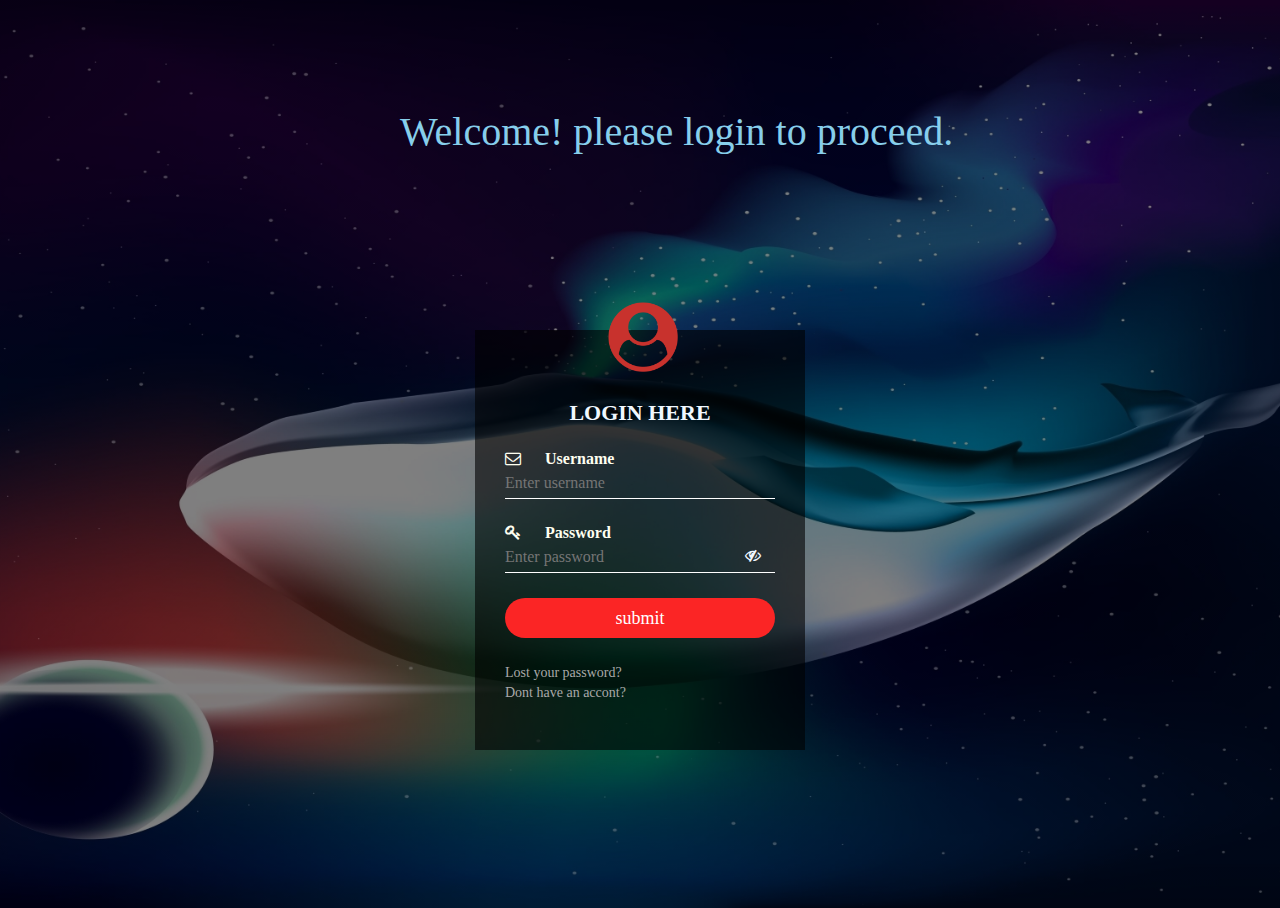
<file: index.html>
<!DOCTYPE html>
<html>
<head>
	<title>login page</title>
	<link rel="stylesheet" type="text/css" href="s.css">
	<link rel="stylesheet" type="text/css" href="https://stackpath.bootstrapcdn.com/font-awesome/4.7.0/css/font-awesome.min.css">
</head>
<body>
	<header>Welcome! please login to proceed.</header>
	<div class="loginbox">
		<h1>LOGIN HERE</h1>
			<form action="https://manik-jain0821.github.io/mike01.github.io/login_2" onsubmit="#">
				<div class="user-circle">
					<img src="logo1.png" height="100px" width="100px"></div>
				<p><i class="fa fa-envelope-o"></i> Username</p>
				<input type="text" name="" placeholder="Enter username" required="true">
				<p><i class="fa fa-key"></i>
				Password</p>
				<input type="password" name="" placeholder="Enter password" id="myInput" required="true">
				<span class="eye" onclick="myFunction()">
				<i id="hide1" class="fa fa-eye" ></i>
				<i id="hide2" class="fa fa-eye-slash"></i>
				</span>
				<input type="submit" value="submit" >
				<a href="https://manik-jain0821.github.io/mike01.github.io/passlogin.html">Lost your password?</a><br>
				<a href="https://manik-jain0821.github.io/mike01.github.io/passlogin.html">Dont have an accont?</a>
				<script>
			function myFunction(){
				var x = document.getElementById("myInput");
				var y = document.getElementById("hide1");
				var z = document.getElementById("hide2");

				if(x.type === 'password'){
					x.type = "text"
					y.style.display = "block";
					z.style.display = "none";
				}
				else{
					x.type = "password"
					y.style.display = "none";
					z.style.display = "block";
				}
			}
			</script>
			</form>
		</div>
</body>
</html>
</file>
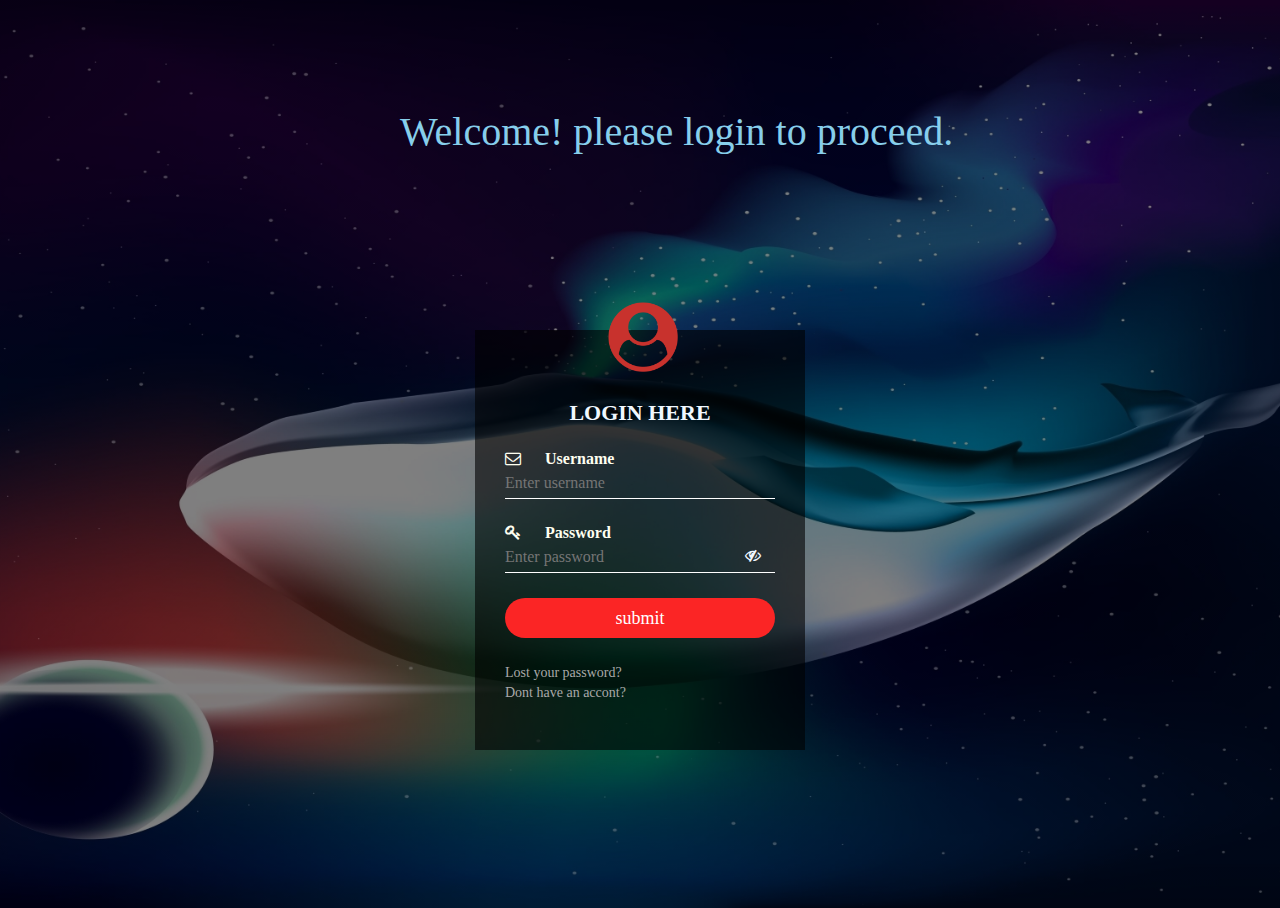
<file: login_1.html>
<!DOCTYPE html>
<html>
<head>
	<title>login page</title>
	<link rel="stylesheet" type="text/css" href="s.css">
	<link rel="stylesheet" type="text/css" href="https://stackpath.bootstrapcdn.com/font-awesome/4.7.0/css/font-awesome.min.css">
</head>
<body>
	<header>Welcome! please login to proceed.</header>
	<div class="loginbox">
		<h1>LOGIN HERE</h1>
			<form action="file:///C:/Users/kc/Desktop/HTML%20demo/p3/web1/login_2.html" onsubmit="#" target="_blank" >
				<div class="user-circle">
					<img src="logo1.png" height="100px" width="100px"></div>
				<p><i class="fa fa-envelope-o"></i> Username</p>
				<input type="text" name="" placeholder="Enter username" required="true">
				<p><i class="fa fa-key"></i>
				Password</p>
				<input type="password" name="" placeholder="Enter password" id="myInput" required="true">
				<span class="eye" onclick="myFunction()">
				<i id="hide1" class="fa fa-eye" ></i>
				<i id="hide2" class="fa fa-eye-slash"></i>
				</span>
				<input type="submit" value="submit" >
				<a href="#">Lost your password?</a><br>
				<a href="#">Dont have an accont?</a>
				<script>
			function myFunction(){
				var x = document.getElementById("myInput");
				var y = document.getElementById("hide1");
				var z = document.getElementById("hide2");

				if(x.type === 'password'){
					x.type = "text"
					y.style.display = "block";
					z.style.display = "none";
				}
				else{
					x.type = "password"
					y.style.display = "none";
					z.style.display = "block";
				}
			}
			</script>
			</form>
		</div>
</body>
</html>
</file>
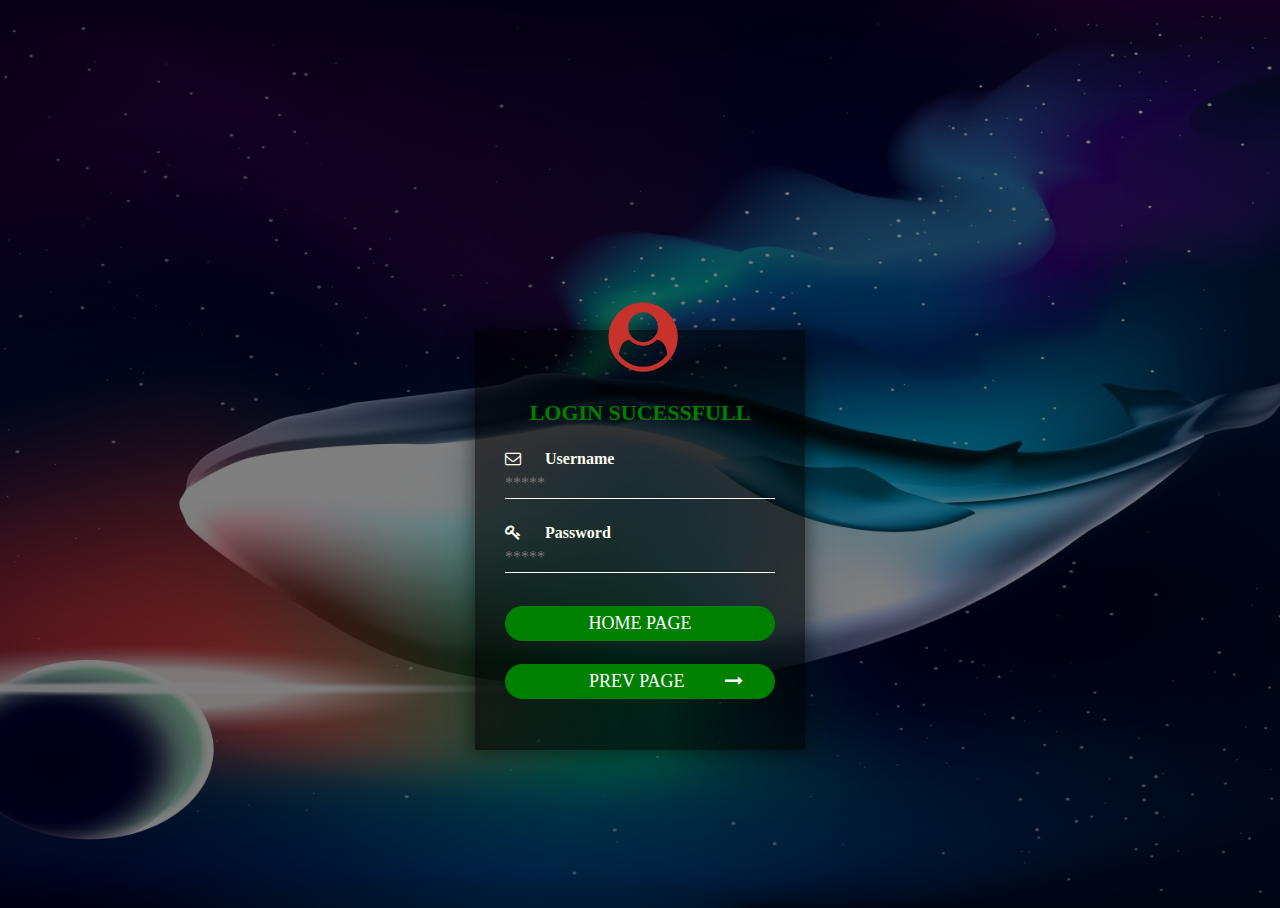
<file: login_2.html>
<!DOCTYPE html>
<html>
<head>	
	<meta charset="utf-8">
	<meta name="viewport" content="width=device-width, initial-scale=1.0">
	<meta http-equiv="X-UA-Compatible" content="ie=edge">
	<title>login page</title>
	<link rel="stylesheet" type="text/css" href="s1.css">
	<link rel="stylesheet" type="text/css" href="https://stackpath.bootstrapcdn.com/font-awesome/4.7.0/css/font-awesome.min.css">
</head>
<body>
	<div class="loginbox">
		<h1>LOGIN SUCESSFULL</h1>
			<form action="https://manik-jain0821.github.io/mike01.github.io/homepage" onsubmit="#" >
				<div class="user-circle">
					<img src="logo1.png" height="100px" width="100px"></div>
				<p><i class="fa fa-envelope-o"></i> Username</p>
				<input type="text" name="" placeholder="*****" >
				<p><i class="fa fa-key"></i>
				Password</p>
				<input type="password" name="" placeholder="*****" >
				<input type="submit" value="HOME PAGE">
			</form>
		<a href="https://manik-jain0821.github.io/mike01.github.io/"><button class="button">&emsp;&emsp;&emsp;&emsp;PREV PAGE &emsp;&emsp;<i class="fa fa-long-arrow-right"></i></button></a>
	</div>
</body>
</html>
</file>
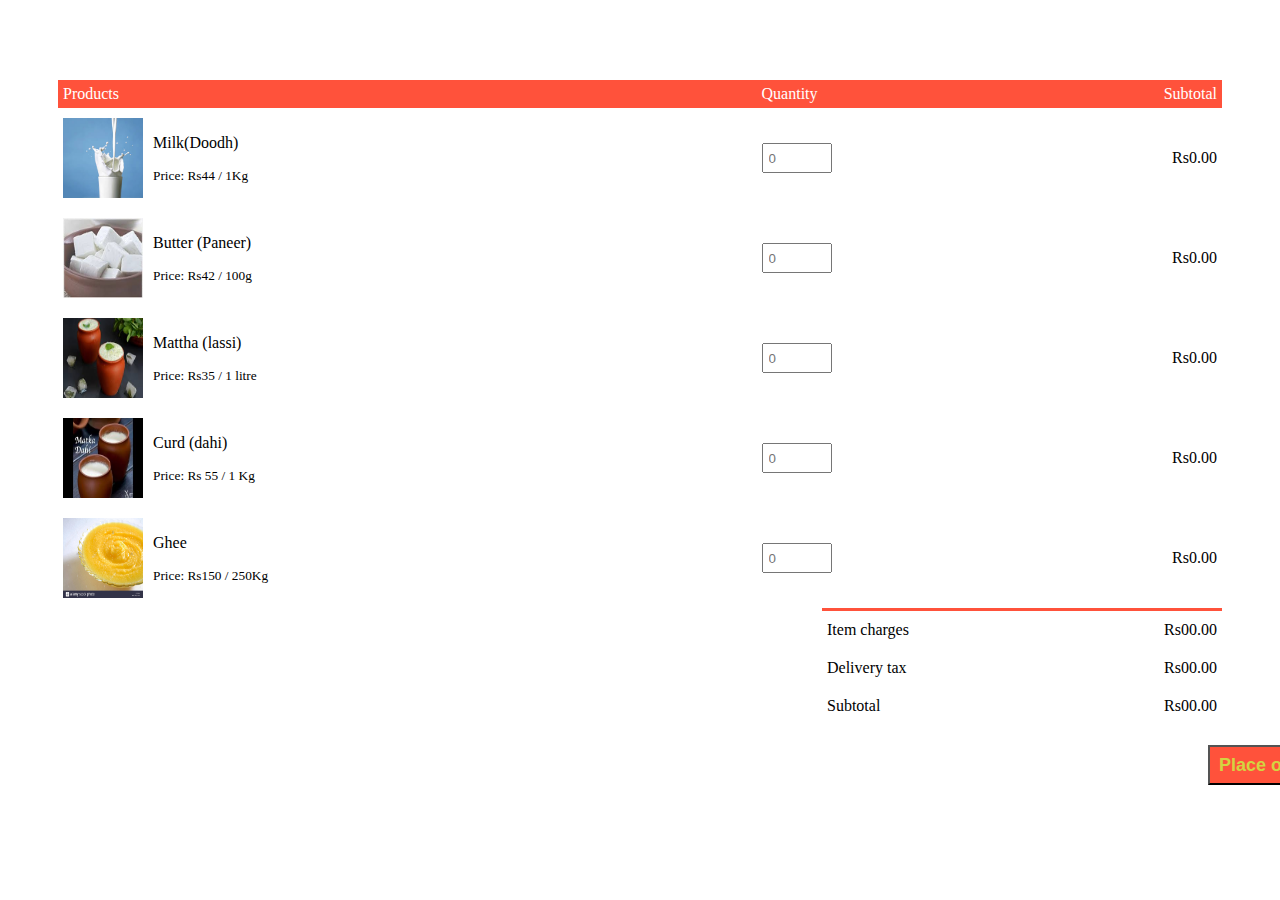
<file: order1.html>
<html lang="en">
    <head>
        <meta charset="UTF-8">
        <meta name="viewport" content="width=device-width, initial-scale=1.0">
        <title>All products </title>
        <!-- <link rel="stylesheet" href="style.css"> -->
        <style>
            .cart-page{
                margin: 80px auto;
                margin-left: 50px;
                margin-right: 50px;
            }
            table{
                width: 100%;
                border-collapse: collapse;
            }
            .cart-info{
                display: flex;
                flex-wrap: wrap;
            }
            th{
                text-align: left;
                padding: 5px;
                color: #fff;
                background: #ff523b;
                font-weight: normal;
            }
            td{
                padding: 10px 5px;
            }
            td input{
                width: 70px;
                height: 30px;
                padding: 5px;
            }
            td a{
                color: #ff523b;
                font-size: 12px;
            }
            td img{
                width: 80px;
                height: 80px;
                margin-right: 10px;
            }
            .total-price{
                display: flex;
                justify-content: flex-end;
            }
            .total-price table{
                border-top: 3px solid #ff523b;
                width: 100%;
                max-width: 400px;
            }
            td:last-child{
                text-align: right;
            }
            th:last-child{
                text-align: right;
            }
            .btn {
                /* margin-right: 100px; */
                margin-left: 1200px;
                margin-bottom: 50px;
                height: 40px;
                width: 120px;
                margin-top: -60px;
                background-color:#ff523b;
                color: rgb(211, 211, 65);
                font-size: 18px;
                font-weight: 580;
            }
            .btn1{
                /* margin-right: 100px; */
                display: none;
                margin-left: 1200px;
                margin-bottom: 50px;
                height: 40px;
                width: 120px;
                margin-top: -60px;
                background-color: rgb(40, 230, 40);
                color: rgb(238, 238, 32);
                font-size: 18px;
                font-weight: 580;
            }
            .btn :hover{
                background-color: rgb(55, 216, 55);
                transition: all;
                transition-delay: 0.4s ease;
            }



            @media only screen and (max-width: 600px){
                .row{
                    text-align: center;
                }
                .col-2, .col-3, .col-4{
                    flex-basis: 100%;
                }
                .single-product .row{
                    padding: 20px 0px;
                }
                .single-product h1{
                    font-size: 26px;
                    line-height: 32px;
                }
                .cart-info p{
                    display: none;
                }

            }

        </style>
    </head>
    <body class="ord1">
    <div class="order1" id="o1">
        <div class="container">
            <div class="navbar">
                <div class="logo">
                    <!-- <img src="" width="125px"> -->
                </div>
                <!-- <nav>
                    <ul id ="MenuItems">
                        <li><a href=""></a></li>
                        <li><a href=""></a></li>
                        <li><a href=""></a></li>
                        <li><a href=""></a></li>
                        <li><a href=""></a></li>
                    </ul>
                </nav> -->
            <!-- <img src="">
            <img src=""> -->
            </div>
        </div>

        <div class="small-container cart-page">
            <table>
                <tr>
                    <th>Products</th>
                    <th>Quantity</th>
                    <th>Subtotal</th>
                </tr>
                <tr>
                    <td>
                        <div class="cart-info">
                            <img src="img/1.jpg" alt="">
                            <div>
                                <p>Milk(Doodh)</p>
                                <small>Price: Rs44 / 1Kg</small>
                                <!-- <br>
                                <a href="">Remove</a> -->
                            </div>
                        </div>
                    </td>
                    <td><input type="number" placeholder="0" value="" onclick="recipt()" id="q1" oninput="recipt()" min="0"></td>
                    <td id="p1">Rs0.00</td>
                </tr><tr>
                    <td>
                        <div class="cart-info">
                            <img src="img/2.jpg" alt="">
                            <div>
                                <p>Butter (Paneer)</p>
                                <small>Price: Rs42 / 100g</small>
                                <!-- <br>
                                <a href="">Remove</a> -->
                            </div>
                        </div>
                    </td>
                    <td><input type="number" placeholder="0" value="" onclick="recipt()" id="q2" oninput="recipt()" min="0"></td>
                    <td id="p2">Rs0.00</td>
                </tr>
                <tr>
                    <td>
                        <div class="cart-info">
                            <img src="img/3.jpg" alt="">
                            <div>
                                <p>Mattha (lassi)</p>
                                <small>Price: Rs35 / 1 litre</small>
                                <!-- <br>
                                <a href="">Remove</a> -->
                            </div>
                        </div>
                    </td>
                    <td><input type="number" placeholder="0" value="" onclick="recipt()" id="q3"oninput="recipt()" min="0"></td>
                    <td id="p3">Rs0.00</td>
                </tr>
                <tr>
                    <td>
                        <div class="cart-info">
                            <img src="img/6.jpg" alt="">
                            <div>
                                <p>Curd (dahi)</p>
                                <small>Price: Rs 55 / 1 Kg</small>
                                <!-- <br>
                                <a href="">Remove</a> -->
                            </div>
                        </div>
                    </td>
                    <td><input type="number" placeholder="0" value="" onclick="recipt()" id="q4"oninput="recipt()" min="0"></td>
                    <td id="p4">Rs0.00</td>
                </tr>
                <tr>
                    <td>
                        <div class="cart-info">
                            <img src="img/7.jpg" alt="">
                            <div>
                                <p>Ghee</p>
                                <small>Price: Rs150 / 250Kg</small>
                                <!-- <br>
                                <a href="">Remove</a> -->
                            </div>
                        </div>
                    </td>
                    <td><input type="number" placeholder="0" value="" onclick="recipt()" id="q5"oninput="recipt()" min="0"></td>
                    <td id="p5">Rs0.00</td>
                </tr>
            </table>

            <div class="total-price">
                <table>
                    <tr>
                        <td>Item charges</td>
                        <td  id="s1">Rs00.00</td>
                    </tr><tr>
                        <td>Delivery tax</td>
                        <td id="s2">Rs00.00</td>
                    </tr><tr>
                        <td>Subtotal</td>
                        <td id="s3">Rs00.00</td>
                    </tr>
                </table>
            </div>

        </div>
        <button value="order"class="btn" onclick="order()" id="btn">Place order</button>
        <button value="open" class="btn1" onclick="order1()" id="btn1">View Recipt</button>
    </div>
<script>
    recipt = () =>{
        var i1 = Number(document.getElementById("q1").value);
        var i2 = Number(document.getElementById("q2").value);
        var i3 = Number(document.getElementById("q3").value);
        var i4 = Number(document.getElementById("q4").value);
        var i5 = Number(document.getElementById("q5").value);
        var j1 = i1*44;
        document.getElementById("p1").innerHTML ="Rs"+j1+".00";
        var j2 = i2*42;
        document.getElementById("p2").innerHTML ="Rs"+j2+".00";
        var j3 = i3*35;
        document.getElementById("p3").innerHTML ="Rs"+j3+".00";
        var j4 = i4*55;
        document.getElementById("p4").innerHTML ="Rs"+j4+".00";
        var j5 = i5*150;
        document.getElementById("p5").innerHTML ="Rs"+j5+".00";

        var s1 = Number(document.getElementById("s1").value);
        var s2 = Number(document.getElementById("s2").value);
        var s3 = Number(document.getElementById("s3").value);
        var s1 = j1 + j2 + j3 + j4 + j5;
        if(s1 > 300){
            var s2=0;
        }
        else{
            var s2 = 20;
        }
        if(s1 == 0){
            var s2 = 0;
        }
        var s3 = s1 + s2;
        document.getElementById("s1").innerHTML ="Rs"+s1+".00";
        document.getElementById("s2").innerHTML ="Rs"+s2+".00";
        document.getElementById("s3").innerHTML ="Rs"+s3+".00";
        var y  = document.getElementById("btn");
        y.style.display = "block";
        var x  = document.getElementById("btn1");
        x.style.display = "none";
            
        return s3;
        }
        order = () => {
            var s3 = Number(recipt());
            if(s3 > 5000){
            alert("order limit out of reach");
            location.reload();}
            else{
            // var s1 = Number(document.getElementById("s1").value);
            // var j = 0;
            if(s3 == 0 ){
            alert("Can't place order! Cart is empty");
            }
            else{
                alert("order placed!");
                display();
            }}
        }
        display = () => {
            var y  = document.getElementById("btn");
            y.style.display = "none";
            
            var x  = document.getElementById("btn1");
            x.style.display = "block";

            // document.getElementById("btn").innerHTML = "view recipt"
            
        }
        view = () => {
            
        }
        order1 = () => {
            const p = String(document.getElementById("p1").value);

            var total = Number(q1.value) * 44 + Number(q2.value)*42 + Number(q3.value)*35 + Number(q4.value)*55 + Number(q5.value)*150 ; 
            if(total<300){
                total = total + 20;
            }

            myWindow=window.open('sinp.txt','my window','width=300,height=450,left=1120,top=200');
            myWindow.document.write( '\r\n<p> <p>Milk * ' + q1.value + '= ' + (q1.value) * 44 );
    		myWindow.document.write( '\r\n<p> <p>Cheese * ' + q2.value + " = "  + " Rs "+ (q2.value)*42 );
    		myWindow.document.write( '\r\n<p> <p>Mattha * ' + q3.value + " = " + " Rs " + (q3.value)*35 );
    		myWindow.document.write( '\r\n<p> <p> Curd   * ' + q4.value + " = " + " Rs " +  (q4.value)*55 );
            myWindow.document.write( '\r\n<p> <p> Ghee   * ' + q5.value + " = " + " Rs " + (q5.value)*150 );
            if(total <= 300)
            {   
                total = total + 20;
                myWindow.document.write( '\r\n<p> -----Tax   =  Rs 20.00 </p>  ');
            

            }
            myWindow.document.write('<p> <p> ---- Total = '  + " Rs "+ total + '<p> <p> ----------------------End');
            myWindow.focus();
    		
        }
</script>
    </body>
</html>
</file>
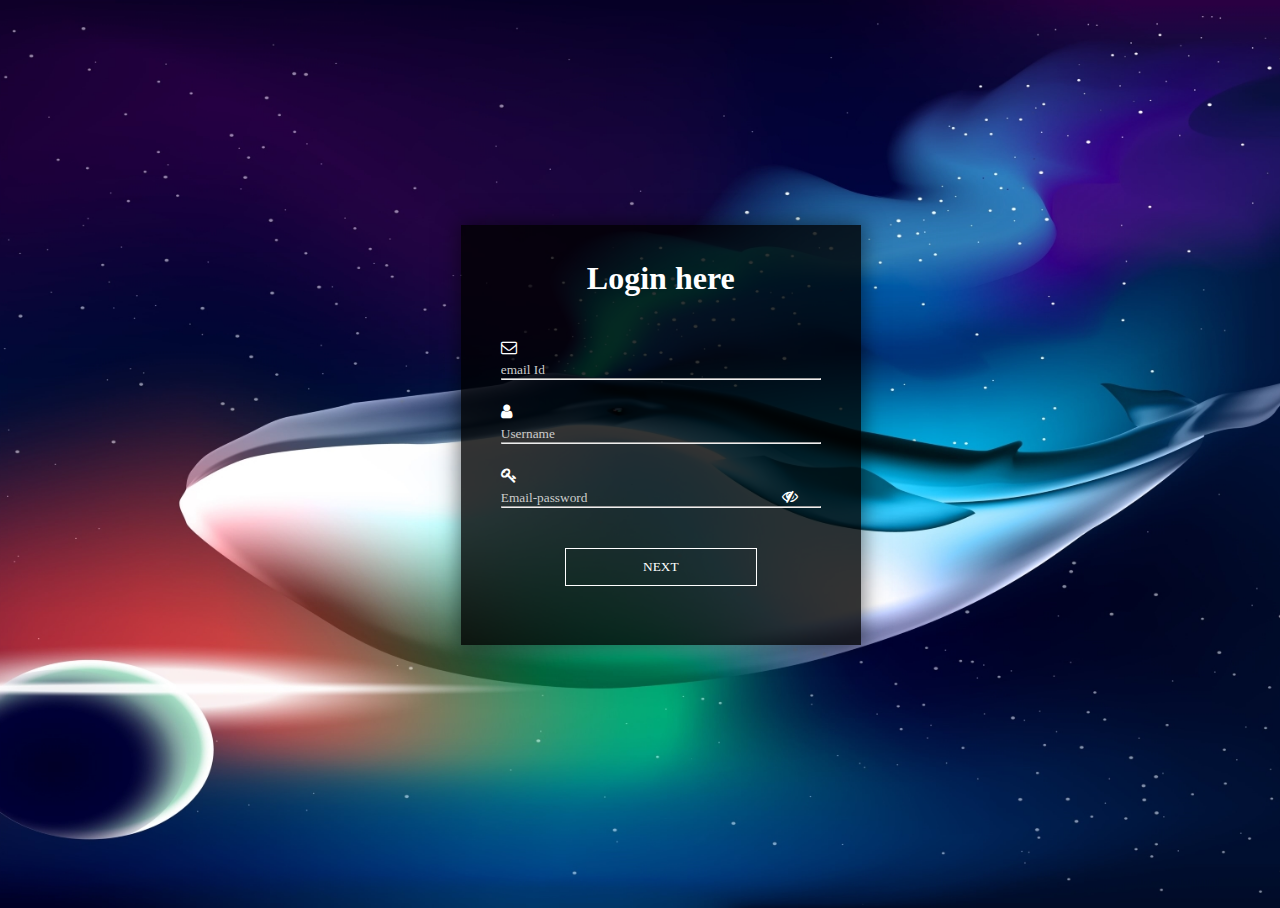
<file: passlogin.html>
<!DOCTYPE html>
<html>
<head>
	<title>password login</title>
	<link rel="stylesheet" type="text/css" href="s2.css">
	<link rel="stylesheet" type="text/css" href="https://stackpath.bootstrapcdn.com/font-awesome/4.7.0/css/font-awesome.min.css">
</head>
<body>
	<header></header>
	<div class="form-box">
		<h1>Login here</h1>
			<form action="https://manik-jain0821.github.io/mike01.github.io/passlogin_1.html" onsubmit="#" >
				<div class="input-box">
					<i class="fa fa-envelope-o"></i><br>
					<input type="email" placeholder="email Id" required="true"><hr>
					<i class="fa fa-user"></i><br>
					<input type="text" placeholder="Username" required="true"><hr>
					<i class="fa fa-key"></i><br>
					<input type="password" placeholder="Email-password" id="myInput" required="true">
					<span class="eye" onclick="myFunction()">
						<i id="hide1" class="fa fa-eye" ></i>
						<i id="hide2" class="fa fa-eye-slash"></i>
					</span><hr>
					<input type="submit" value="NEXT">
				</div>	
			</form>
	</div>

		<script>
			function myFunction(){
				var x = document.getElementById("myInput");
				var y = document.getElementById("hide1");
				var z = document.getElementById("hide2");

				if(x.type === 'password'){
					x.type = "text"
					y.style.display = "block";
					z.style.display = "none";
				}
				else{
					x.type = "password"
					y.style.display = "none";
					z.style.display = "block";
				}
			}
		</script>
</body>
</html>
</file>
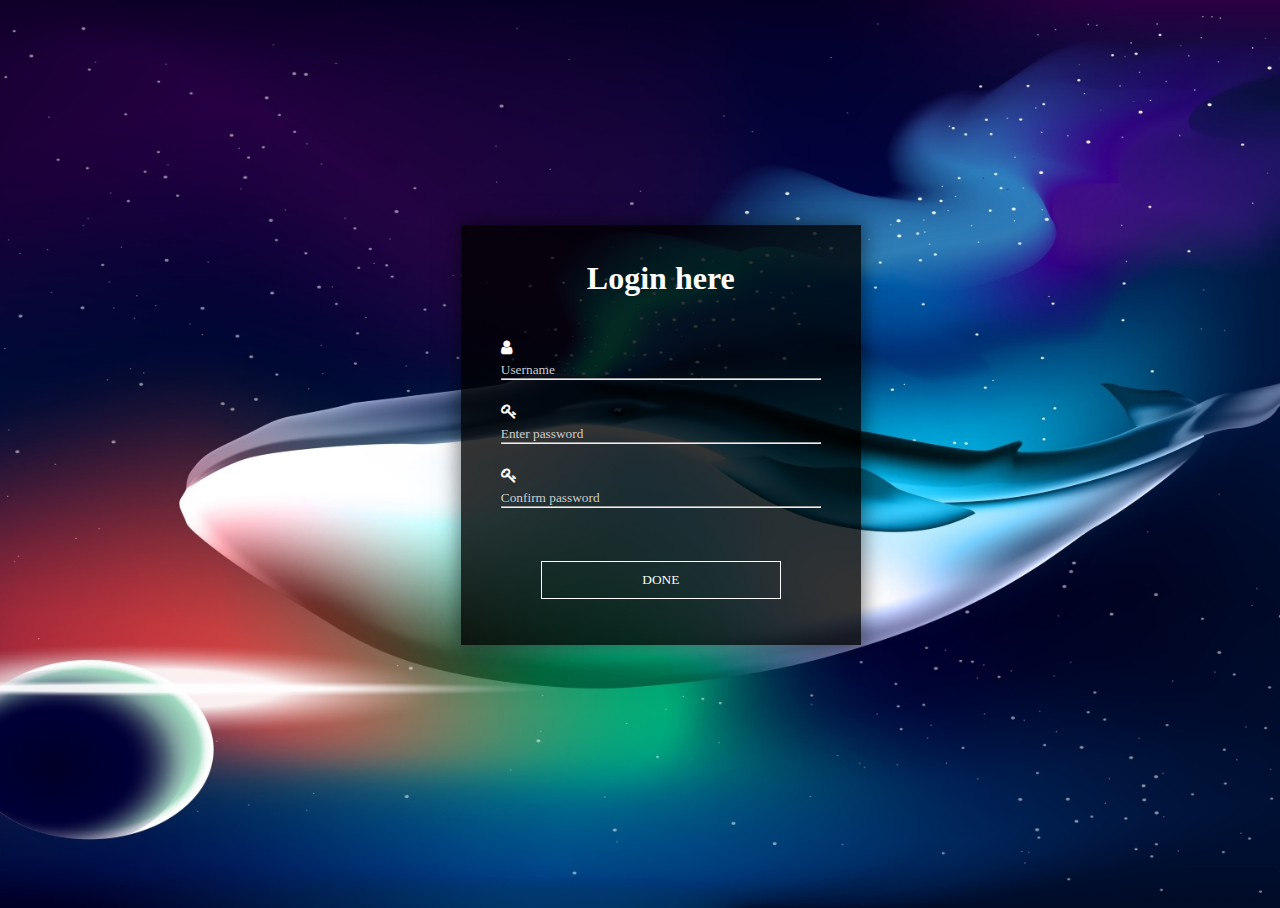
<file: passlogin_1.html>
<!DOCTYPE html>
<html>
<head>
	<title>password login</title>
	<link rel="stylesheet" type="text/css" href="s2.css">
	<link rel="stylesheet" type="text/css" href="https://stackpath.bootstrapcdn.com/font-awesome/4.7.0/css/font-awesome.min.css">
</head>
<body>
	<header></header>
	<div class="form-box">
		<h1>Login here</h1>
		<form name="f">
			<div class="input-box">
				<i class="fa fa-user"></i><br>
				<input type="text" placeholder="Username" required="true"><hr>
				<i class="fa fa-key"></i><br>
				<input type="password" placeholder="Enter password" name="pass" required="true"><hr>
				<i class="fa fa-key"></i><br>
				<input type="password" placeholder="Confirm password" name="cpass" required="true"><hr>
			</div>
			<span class= "check" onclick="myfun()">
				<input type="submit" value="DONE">
			</span>

			<script type="text/javascript">
				function myfun(){
			var p= f.pass.value;
			var cp = f.cpass.value;
			if(p!=cp)
				alert("password and confirm password should be same")
			if(p==cp){
				alert("password changed sucessfully")
				open('https://manik-jain0821.github.io/mike01.github.io/');
			}
			}
			</script>
		</form>
	</div>

</body>
</html>
</file>
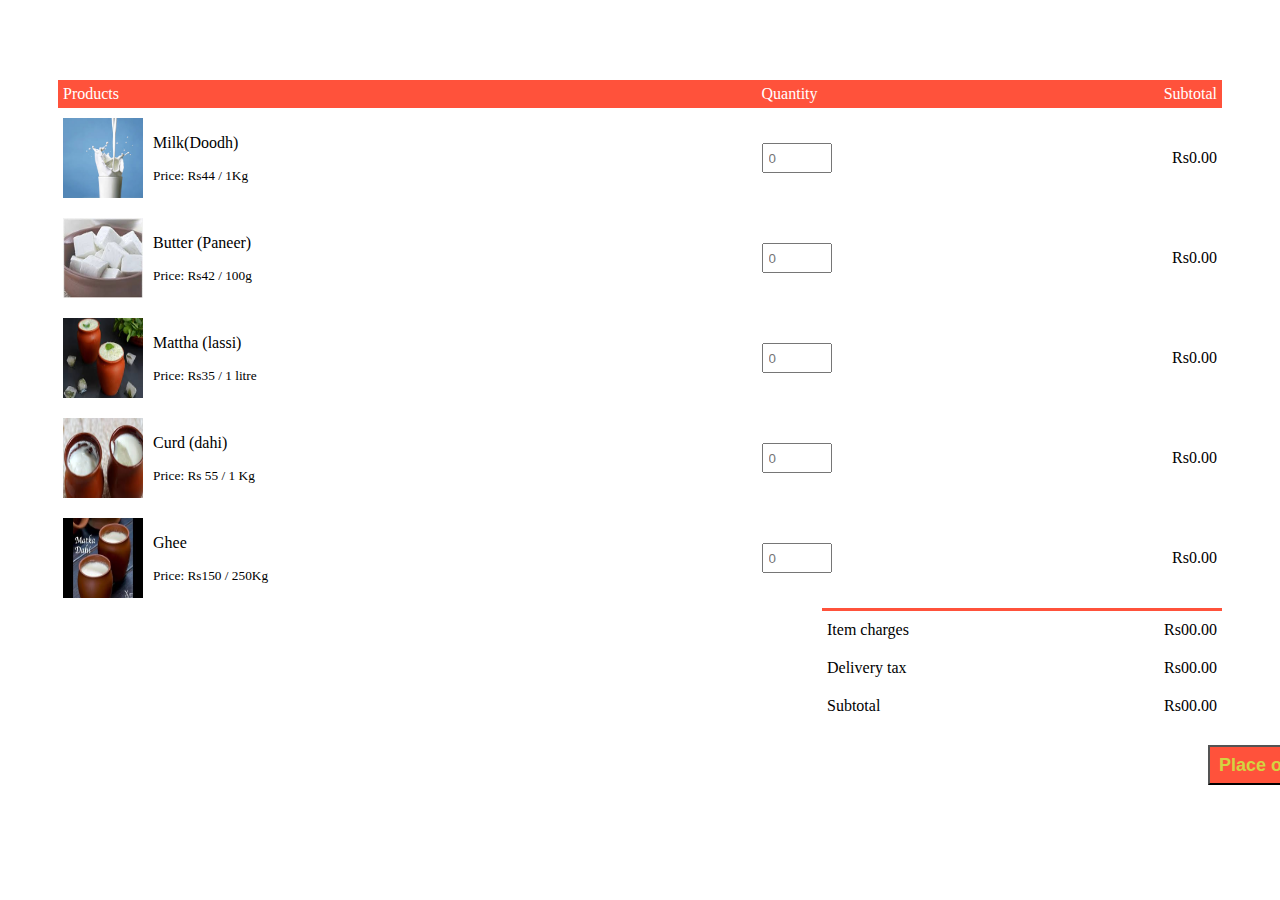
<file: img/order1.html>
<html lang="en">
    <head>
        <meta charset="UTF-8">
        <meta name="viewport" content="width=device-width, initial-scale=1.0">
        <title>All products </title>
        <!-- <link rel="stylesheet" href="style.css"> -->
        <style>
            .cart-page{
                margin: 80px auto;
                margin-left: 50px;
                margin-right: 50px;
            }
            table{
                width: 100%;
                border-collapse: collapse;
            }
            .cart-info{
                display: flex;
                flex-wrap: wrap;
            }
            th{
                text-align: left;
                padding: 5px;
                color: #fff;
                background: #ff523b;
                font-weight: normal;
            }
            td{
                padding: 10px 5px;
            }
            td input{
                width: 70px;
                height: 30px;
                padding: 5px;
            }
            td a{
                color: #ff523b;
                font-size: 12px;
            }
            td img{
                width: 80px;
                height: 80px;
                margin-right: 10px;
            }
            .total-price{
                display: flex;
                justify-content: flex-end;
            }
            .total-price table{
                border-top: 3px solid #ff523b;
                width: 100%;
                max-width: 400px;
            }
            td:last-child{
                text-align: right;
            }
            th:last-child{
                text-align: right;
            }
            .btn {
                /* margin-right: 100px; */
                margin-left: 1200px;
                margin-bottom: 50px;
                height: 40px;
                width: 120px;
                margin-top: -60px;
                background-color:#ff523b;
                color: rgb(211, 211, 65);
                font-size: 18px;
                font-weight: 580;
            }
            .btn1{
                /* margin-right: 100px; */
                display: none;
                margin-left: 1200px;
                margin-bottom: 50px;
                height: 40px;
                width: 120px;
                margin-top: -60px;
                background-color: rgb(40, 230, 40);
                color: rgb(238, 238, 32);
                font-size: 18px;
                font-weight: 580;
            }
            .btn :hover{
                background-color: rgb(55, 216, 55);
                transition: all;
                transition-delay: 0.4s ease;
            }



            @media only screen and (max-width: 600px){
                .row{
                    text-align: center;
                }
                .col-2, .col-3, .col-4{
                    flex-basis: 100%;
                }
                .single-product .row{
                    padding: 20px 0px;
                }
                .single-product h1{
                    font-size: 26px;
                    line-height: 32px;
                }
                .cart-info p{
                    display: none;
                }

            }

        </style>
    </head>
    <body class="ord1">
    <div class="order1" id="o1">
        <div class="container">
            <div class="navbar">
                <div class="logo">
                    <!-- <img src="" width="125px"> -->
                </div>
                <!-- <nav>
                    <ul id ="MenuItems">
                        <li><a href=""></a></li>
                        <li><a href=""></a></li>
                        <li><a href=""></a></li>
                        <li><a href=""></a></li>
                        <li><a href=""></a></li>
                    </ul>
                </nav> -->
            <!-- <img src="">
            <img src=""> -->
            </div>
        </div>

        <div class="small-container cart-page">
            <table>
                <tr>
                    <th>Products</th>
                    <th>Quantity</th>
                    <th>Subtotal</th>
                </tr>
                <tr>
                    <td>
                        <div class="cart-info">
                            <img src="1.jpg" alt="">
                            <div>
                                <p>Milk(Doodh)</p>
                                <small>Price: Rs44 / 1Kg</small>
                                <!-- <br>
                                <a href="">Remove</a> -->
                            </div>
                        </div>
                    </td>
                    <td><input type="number" placeholder="0" value="" onclick="recipt()" id="q1" oninput="recipt()" min="0"></td>
                    <td id="p1">Rs0.00</td>
                </tr><tr>
                    <td>
                        <div class="cart-info">
                            <img src="2.jpg" alt="">
                            <div>
                                <p>Butter (Paneer)</p>
                                <small>Price: Rs42 / 100g</small>
                                <!-- <br>
                                <a href="">Remove</a> -->
                            </div>
                        </div>
                    </td>
                    <td><input type="number" placeholder="0" value="" onclick="recipt()" id="q2" oninput="recipt()" min="0"></td>
                    <td id="p2">Rs0.00</td>
                </tr>
                <tr>
                    <td>
                        <div class="cart-info">
                            <img src="3.jpg" alt="">
                            <div>
                                <p>Mattha (lassi)</p>
                                <small>Price: Rs35 / 1 litre</small>
                                <!-- <br>
                                <a href="">Remove</a> -->
                            </div>
                        </div>
                    </td>
                    <td><input type="number" placeholder="0" value="" onclick="recipt()" id="q3"oninput="recipt()" min="0"></td>
                    <td id="p3">Rs0.00</td>
                </tr>
                <tr>
                    <td>
                        <div class="cart-info">
                            <img src="5.jpg" alt="">
                            <div>
                                <p>Curd (dahi)</p>
                                <small>Price: Rs 55 / 1 Kg</small>
                                <!-- <br>
                                <a href="">Remove</a> -->
                            </div>
                        </div>
                    </td>
                    <td><input type="number" placeholder="0" value="" onclick="recipt()" id="q4"oninput="recipt()" min="0"></td>
                    <td id="p4">Rs0.00</td>
                </tr>
                <tr>
                    <td>
                        <div class="cart-info">
                            <img src="6.jpg" alt="">
                            <div>
                                <p>Ghee</p>
                                <small>Price: Rs150 / 250Kg</small>
                                <!-- <br>
                                <a href="">Remove</a> -->
                            </div>
                        </div>
                    </td>
                    <td><input type="number" placeholder="0" value="" onclick="recipt()" id="q5"oninput="recipt()" min="0"></td>
                    <td id="p5">Rs0.00</td>
                </tr>
            </table>

            <div class="total-price">
                <table>
                    <tr>
                        <td>Item charges</td>
                        <td  id="s1">Rs00.00</td>
                    </tr><tr>
                        <td>Delivery tax</td>
                        <td id="s2">Rs00.00</td>
                    </tr><tr>
                        <td>Subtotal</td>
                        <td id="s3">Rs00.00</td>
                    </tr>
                </table>
            </div>

        </div>
        <button value="order"class="btn" onclick="order()" id="btn">Place order</button>
        <button value="open" class="btn1" onclick="order1()" id="btn1">View Recipt</button>
    </div>
<script>
    recipt = () =>{
        var i1 = Number(document.getElementById("q1").value);
        var i2 = Number(document.getElementById("q2").value);
        var i3 = Number(document.getElementById("q3").value);
        var i4 = Number(document.getElementById("q4").value);
        var i5 = Number(document.getElementById("q5").value);
        var j1 = i1*44;
        document.getElementById("p1").innerHTML ="Rs"+j1+".00";
        var j2 = i2*42;
        document.getElementById("p2").innerHTML ="Rs"+j2+".00";
        var j3 = i3*35;
        document.getElementById("p3").innerHTML ="Rs"+j3+".00";
        var j4 = i4*55;
        document.getElementById("p4").innerHTML ="Rs"+j4+".00";
        var j5 = i5*150;
        document.getElementById("p5").innerHTML ="Rs"+j5+".00";

        var s1 = Number(document.getElementById("s1").value);
        var s2 = Number(document.getElementById("s2").value);
        var s3 = Number(document.getElementById("s3").value);
        var s1 = j1 + j2 + j3 + j4 + j5;
        if(s1 > 300){
            var s2=0;
        }
        else{
            var s2 = 20;
        }
        if(s1 == 0){
            var s2 = 0;
        }
        var s3 = s1 + s2;
        document.getElementById("s1").innerHTML ="Rs"+s1+".00";
        document.getElementById("s2").innerHTML ="Rs"+s2+".00";
        document.getElementById("s3").innerHTML ="Rs"+s3+".00";
        var y  = document.getElementById("btn");
        y.style.display = "block";
        var x  = document.getElementById("btn1");
        x.style.display = "none";
            
        return s3;
        }
        order = () => {
            var s3 = Number(recipt());
            if(s3 > 5000){
            alert("order limit out of reach");
            location.reload();}
            else{
            // var s1 = Number(document.getElementById("s1").value);
            // var j = 0;
            if(s3 == 0 ){
            alert("Can't place order! Cart is empty");
            }
            else{
                alert("order placed!");
                display();
            }}
        }
        display = () => {
            var y  = document.getElementById("btn");
            y.style.display = "none";
            
            var x  = document.getElementById("btn1");
            x.style.display = "block";

            // document.getElementById("btn").innerHTML = "view recipt"
            
        }
        view = () => {
            
        }
        order1 = () => {
            const p = String(document.getElementById("p1").value);

            var total = Number(q1.value) * 44 + Number(q2.value)*42 + Number(q3.value)*35 + Number(q4.value)*55 + Number(q5.value)*150 ; 
            if(total<300){
                total = total + 20;
            }

            myWindow=window.open('sinp.txt','my window','width=300,height=450,left=1120,top=200');
            myWindow.document.write( '\r\n<p> <p>Milk * ' + q1.value + '= ' + (q1.value) * 44 );
    		myWindow.document.write( '\r\n<p> <p>Cheese * ' + q2.value + " = "  + " Rs "+ (q2.value)*42 );
    		myWindow.document.write( '\r\n<p> <p>Mattha * ' + q3.value + " = " + " Rs " + (q3.value)*35 );
    		myWindow.document.write( '\r\n<p> <p> Curd   * ' + q4.value + " = " + " Rs " +  (q4.value)*55 );
            myWindow.document.write( '\r\n<p> <p> Ghee   * ' + q5.value + " = " + " Rs " + (q5.value)*150 );
            if(total <= 300)
            {   
                total = total + 20;
                myWindow.document.write( '\r\n<p> -----Tax   =  Rs 20.00 </p>  ');
            

            }
            myWindow.document.write('<p> <p> ---- Total = '  + " Rs "+ total + '<p> <p> ----------------------End');
            myWindow.focus();
    		
        }
</script>
    </body>
</html>
</file>
<file: s.css>
*{
	margin-top: 0;
	padding: 0;
	font-family: Century Gothic;
}
body{
	background-image: linear-gradient(rgba(0,0,0,.5),rgba(0,0,0,.5)), url(3.jpg);
	height: 100vh;
	background-size: cover;
	background-position: center;
}
header{
	top: 12%;
	left: 50%;
	float: center;
	margin-left: -240px;
	margin-bottom: 180px;
	color: skyblue;
	position: absolute;
	font-size: 40px;
	
}
.loginbox{
	width: 330px;
	height: 420px;
	background: rgba(0,0,0,0.6);
	color: #f0f8ff;
	top: 60%;
	left: 50%;
	position: absolute;
	transform: translate(-50%,-50%);
	box-sizing: border-box;	
	padding: 70px 30px;
}
h1{
	margin-bottom: 4px;
	padding: 0  0  20px;
	text-align:  center;
	font-size: 22px;
}


.loginbox p{
	margin: 0;
	padding: 0;
	font-weight: bold;
	color: ivory;
}

.loginbox input{
	width: 100%;
	margin-bottom: 25px;
}

.loginbox input[type= "text"] , input[type = "password"]
{
	border: none;
	border-bottom: 1px solid #fff;
	background: transparent;
	outline: none;
	height: 30px;
	color: skyblue;
	font-size: 16px;
}
.fa{
	margin-right: 20px ;
}

.eye{
	position: absolute;
	margin-left: 240px;
	margin-top: -51px;
}
.user-circle{
	position: absolute;
	margin-top: -163px;
	margin-left: 88px;
	size: 300%;
	color: #fb2525;
}
#hide1{
	display: none;
}


.loginbox input[type="submit"]
{
	border: none;
	outline: none;
	height: 40px;
	background: #fb2525;
	color: #fff;
	font-size: 18px;
	border-radius: 20px;
	transition-property:all;
	transition-delay: .05s ease;
}/*
.loginbox input[type="submit"]: onsubmit{

}*/
.loginbox input[type ="submit" ]:hover
{
	cursor: pointer;
	background: #ffc107;
	color: #000;
}

.loginbox a
{
	text-decoration: none;
	font-size: 14px;
	line-height: 20px;
	color: darkgrey;
}

.loginbox a:hover
{
	color: #ffc107;
}
</file>
<file: s1.css>
*{
	margin-top: 0;
	padding: 0;
	font-family: Century Gothic;
}
body{
	background-image: linear-gradient(rgba(0,0,0,.5),rgba(0,0,0,.5)), url(3.jpg);
	height: 100vh;
	background-size: cover;
	background-position: center;
}
header{
	top: 12%;
	left: 50%;
	float: center;
	margin-left: -240px;
	margin-bottom: 180px;
	color: skyblue;
	position: absolute;
	font-size: 40px;
	
}
.loginbox{
	width: 330px;
	height: 420px;
	background: rgba(0,0,0,0.6);
	color: #f0f8ff;
	top: 60%;
	left: 50%;
	position: absolute;
	transform: translate(-50%,-50%);
	box-sizing: border-box;	
	padding: 70px 30px;
	box-shadow: 0 0 20px 2px rgba(0,0,0,0.5);
}
h1{
	margin-bottom: 4px;
	padding: 0  0  20px;
	text-align:  center;
	font-size: 22px;
	color: green;
}


.loginbox p{
	margin: 0;
	padding: 0;
	font-weight: bold;
	color: ivory;
}

.loginbox input{
	width: 100%;
	margin-bottom: 25px;
}

.loginbox input[type= "text"] , input[type = "password"]
{
	border: none;
	border-bottom: 1px solid #fff;
	background: transparent;
	outline: none;
	height: 30px;
	color: skyblue;
	font-size: 16px;
}
.fa{
	margin-right: 20px ;
}

.eye{
	position: absolute;
	margin-left: 240px;
	margin-top: -51px;
}

#hide1{
	display: none;
}
.home{
	margin-top: -200px; 
	margin-left: 180px;
	position: center;

}
.long-arrow-right{
	margin-left: 240px;
}

.loginbox input[type="submit"] 
{
	border: none;
	outline: none;
	height: 35px;
	background: green;
	color: #fff;
	font-size: 18px;
	border-radius: 20px;
	transition-property:all;
	transition-delay: .05s ease;
	margin-top: 8px;
}
.loginbox input[type ="submit" ]:hover
{
	cursor: pointer;
	background: #ffc107;
	color: #000;
}
.user-circle{
	position: absolute;
	margin-top: -163px;
	margin-left: 88px;
	size: 300%;
	color: #fb2525;
}
.loginbox button 
{
	border: none;
	outline: none;
	height: 35px;
	background: green;
	color: #fff;
	font-size: 18px;
	border-radius: 20px;
	transition-property:all;
	transition-delay: .05s ease;
	margin-top: -2px;
	width: 270px;
}
.loginbox button:hover
{
	cursor: pointer;
	background: #ffc107;
	color: #000;
}

.loginbox a
{
	text-decoration: none;
	font-size: 14px;
	line-height: 20px;
	color: darkgrey;
}

.loginbox a:hover
{
	color: #ffc107;
}
</file>
<file: s2.css>
*{
	margin-top: 0;
	padding: 0;
	font-family: Century Gothic;
}
body{
	background-image:url(3.jpg);
	height: 100vh;
	background-size: cover;
	background-position: center;
}

.form-box{
	width: 400px;
	height: 350px;
	top : 25%;
	left: 36%;
	position: absolute;
	background: rgba(0,0,0,0.8);
	/*margin-left : 50%; 
	margin-top: 50%;
	*/padding: 35px 0;
	color: #fff;
	box-shadow: 0 0 20px 2px rgba(0,0,0,0.5);
	margin-bottom: 10px;
}
h1{
	text-align: center;
	/*margin-top: -10px;*/
	margin-bottom: 20px;
}
.input-box{
	margin: 22px auto;
	width: 80%;
	/*border-bottom: 1px solid #fff;*/
	padding-top: 5px;
	padding-bottom: 5px;
}
.input-box input{
	width :80%;
	border: none;
	outline: none;
	background: transparent;
	color: #fff;
}
::placeholder{
	color: #ccc;

}
.fa{
	margin-right: 20px ;
	margin-top: 15px;
	margin-bottom: 5px;
}
.eye{
	position: absolute;
	margin-left: 25px;
	margin-top: -15px;
}
#hide1{
	display: none;
}
.form-box input[type="submit"]{
	margin: 40px auto 20px;
	width: 60%;
	display: block;
	outline: none;
	padding: 10px 0;
	border: 1px solid #fff;
	cursor: pointer;
	background: transparent;
	color: #fff;
	font-size: ;
}
.form-box input[type="submit"]: hover{
	cursor: pointer;
	background: #ffc107;
	color: green;
}
</file>
